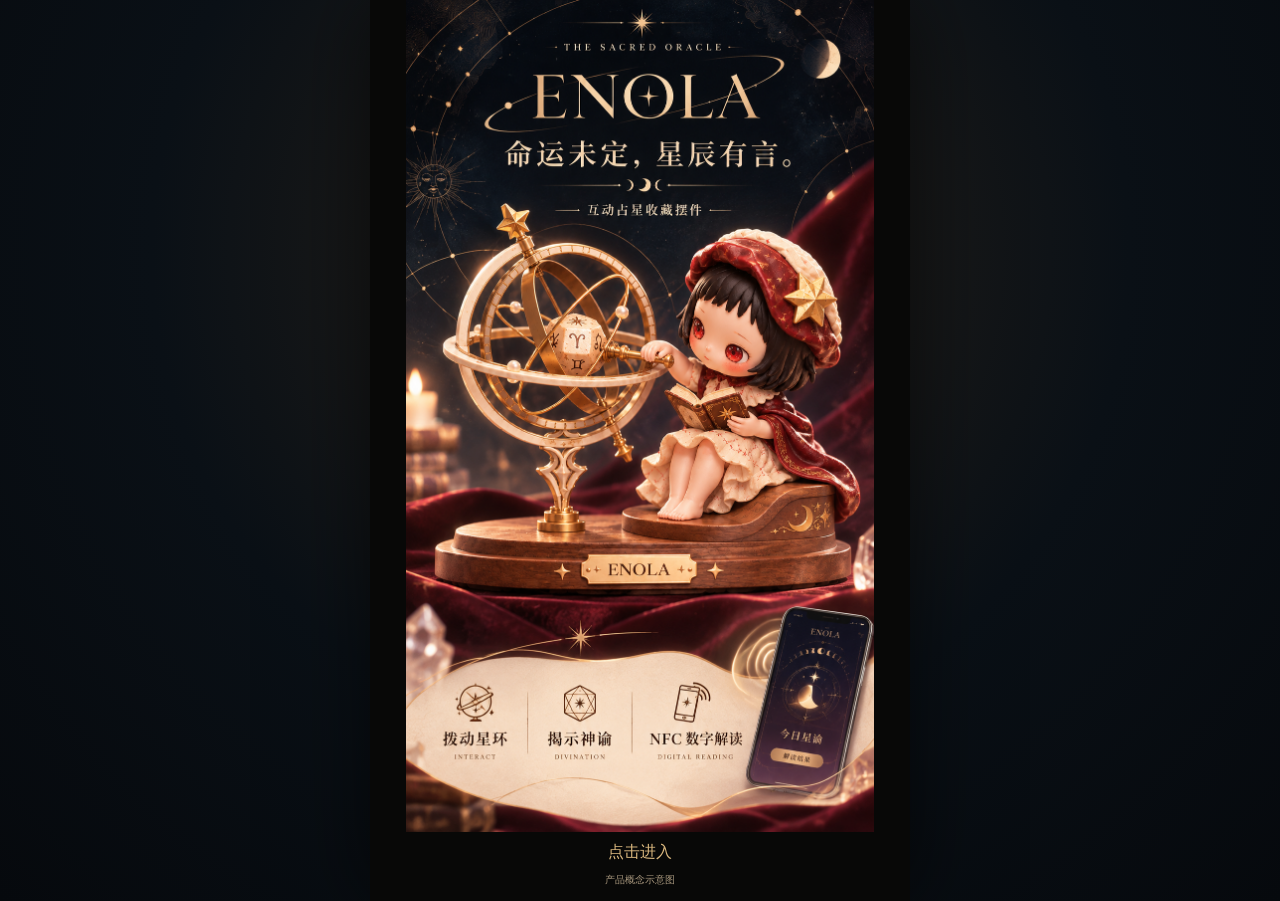
<file: index.html>
<!doctype html>
<html lang="zh-CN">
<head>
<meta charset="utf-8"><meta name="viewport" content="width=device-width,initial-scale=1,viewport-fit=cover">
<meta name="theme-color" content="#080d12"><meta name="description" content="ENOLA 神谕圣物。命运未定，星辰有言。">
<meta property="og:title" content="ENOLA · 神谕圣物"><meta property="og:description" content="拨动星环，触碰符文，揭示属于此刻的神谕。">
<title>ENOLA · 神谕圣物</title>
<style>
:root{color-scheme:dark;--gold:#d9b77e;--cream:#f0e2c8;--muted:#a9987e}*{box-sizing:border-box}html{min-height:100%;background:#070a0e}body{margin:0;min-height:100vh;background:radial-gradient(ellipse at 50% 28%,#29231c 0,#0a1016 54%,#06090d 100%);color:var(--cream);font-family:Georgia,"Noto Serif SC","Songti SC",serif;-webkit-font-smoothing:antialiased}.shell{width:min(100%,540px);min-height:100svh;margin:auto;padding:20px 15px calc(24px + env(safe-area-inset-bottom));position:relative;overflow:hidden;background:radial-gradient(ellipse at 50% 45%,#47372230,transparent 56%),#0a1015;box-shadow:0 0 80px #0009}.shell:before{content:"";position:absolute;inset:0;pointer-events:none;opacity:.38;background-image:radial-gradient(1px 1px at 12% 8%,#fff1ce 99%,transparent),radial-gradient(1px 1px at 82% 17%,#dcb77b 99%,transparent),radial-gradient(2px 2px at 51% 44%,#f5dbab 99%,transparent),radial-gradient(1px 1px at 22% 79%,#fff1ce 99%,transparent);background-size:270px 310px}.mast,.ritual,.foot{position:relative;z-index:1}.mast{text-align:center}.topline{display:flex;justify-content:space-between;color:#aa9069;font:8px Arial,sans-serif;letter-spacing:2px}.star{font-size:21px;color:var(--gold);margin:12px 0 4px;text-shadow:0 0 18px #e5bd7b77}.eyebrow{font-size:9px;letter-spacing:5px;color:#c6a875;margin:0 0 6px}.brand{font-size:clamp(54px,15vw,78px);font-weight:400;letter-spacing:9px;line-height:1;color:#efd5a9;margin:0 0 9px;text-shadow:0 4px 25px #d19c5628}.tagline{font-size:18px;letter-spacing:3px;margin:0 0 12px}.moon-rule{display:flex;justify-content:center;align-items:center;gap:13px;color:var(--gold)}.moon-rule i{font-style:normal}.moon-rule span{height:1px;width:43px;background:linear-gradient(90deg,transparent,#a98550)}.ritual{padding-top:17px}.section-label{text-align:center;color:#c7a979;font:9px Arial,sans-serif;letter-spacing:2px;margin:0 0 10px}.scene{position:relative;width:100%;aspect-ratio:1436/1161;border:1px solid #a98a5b88;border-radius:9px;overflow:hidden;background:#241a16;box-shadow:0 14px 35px #000b,0 0 0 5px #b8945010}.product{display:block;width:100%;height:100%;object-fit:cover;pointer-events:none;user-select:none}.veil{position:absolute;inset:0;pointer-events:none;background:linear-gradient(0deg,#090d12a6,transparent 25%,transparent 70%,#090d1230)}.dust{position:absolute;inset:0;pointer-events:none;opacity:.65;background-image:radial-gradient(circle at 13% 25%,#ffe4a7 0 1px,transparent 2px),radial-gradient(circle at 76% 16%,#fff1c8 0 1px,transparent 2px),radial-gradient(circle at 86% 74%,#e7bf7d 0 1px,transparent 2px);animation:twinkle 5s ease-in-out infinite alternate}.ring{position:absolute;left:33.8%;top:33.1%;width:46%;aspect-ratio:1;transform:translate(-50%,-50%);border-radius:50%;touch-action:none;cursor:grab;z-index:3;-webkit-tap-highlight-color:transparent;user-select:none}.ring:active{cursor:grabbing}.dial{width:100%;height:100%;display:block;overflow:visible;filter:drop-shadow(0 0 5px #e0b36b88)}#orbit,#ellipses{transform-origin:180px 180px;will-change:transform}.die{position:absolute;left:36.3%;top:33.2%;width:15%;aspect-ratio:1;transform:translate(-50%,-50%);border:0;border-radius:50%;background:transparent;z-index:4;opacity:0;pointer-events:none;cursor:pointer;transition:opacity .3s}.die:enabled{opacity:1;pointer-events:auto}.die span{display:block;width:100%;height:100%;border-radius:50%;background:radial-gradient(circle,#fff0c9 0,#e5b96d88 30%,#bc873d33 60%,transparent 73%);box-shadow:0 0 22px 8px #e8bf7b66;animation:pulse 1.5s ease-in-out infinite}.die:enabled:after{content:"✦";position:absolute;inset:0;display:grid;place-items:center;color:#fff0c9;font-size:20px;text-shadow:0 0 10px #d5a75e}.panel{display:flex;align-items:center;gap:12px;margin-top:13px;padding:13px 14px;border:1px solid #b18b5855;border-radius:7px;background:linear-gradient(120deg,#1b2429,#111820)}.state-icon{width:34px;height:34px;border:1px solid #b18b5877;border-radius:50%;display:grid;place-items:center;color:var(--gold);font-size:20px}.copy{flex:1}.state-label{font:8px Arial,sans-serif;letter-spacing:1.5px;color:#b89a6d;margin:0 0 5px}.state-message{font-size:14px;letter-spacing:1px;color:#f0e4d0;margin:0}.step{font-size:17px;color:#e2c18b}.step small{font-size:9px;color:#958066}.hint{display:flex;justify-content:center;align-items:center;gap:8px;margin:18px 0 8px;color:#b6a58c;font:9px Arial,sans-serif;letter-spacing:1px}.hint b{color:#c9a16b;font-weight:400}.line{width:18px;height:1px;background:#a4855355}.foot{text-align:center;color:#9e8969;font:8px Arial,sans-serif;letter-spacing:1.4px;padding-top:12px}.foot p{font:9px Arial,sans-serif;letter-spacing:.2px;color:#7f8790;margin:8px 0 0}.overlay{position:fixed;inset:0;z-index:20;overflow:auto;overscroll-behavior:contain;background:radial-gradient(ellipse at 50% 12%,#28363a,#0b1117 62%,#05090d);padding:20px 20px calc(24px + env(safe-area-inset-bottom));text-align:center;opacity:0;transition:opacity .3s}.overlay[hidden]{display:none}.overlay.show{opacity:1}.result{max-width:470px;margin:auto}.result-top{display:flex;justify-content:space-between;color:#b49a72;font:9px Arial,sans-serif;letter-spacing:1.5px}.result-kicker{margin:18px 0 12px;color:#e3c58e;letter-spacing:2px;font-size:14px}.card-scene{width:min(64vw,235px);aspect-ratio:340/540;margin:auto;perspective:1000px;filter:drop-shadow(0 14px 24px #000d)}.card{position:relative;width:100%;height:100%;transform-style:preserve-3d;transition:transform .9s cubic-bezier(.22,.7,.3,1)}.card.flip{transform:rotateY(180deg)}.face{position:absolute;inset:0;backface-visibility:hidden;-webkit-backface-visibility:hidden;border:1px solid #c1a16e;border-radius:3px;overflow:hidden}.face img{width:100%;height:100%;display:block}.front{transform:rotateY(180deg)}.reading{opacity:0;transform:translateY(12px);transition:all .6s}.reading.show{opacity:1;transform:none}.roman{margin:18px 0 3px;color:#a98b62;font-size:11px;letter-spacing:2px}.reading h2{margin:4px 0 7px;color:#f0d7ac;font-size:29px;font-weight:400;letter-spacing:7px}.verse{font-size:17px;letter-spacing:1px;color:#f3e6d1;margin:8px 0 14px}.orn{color:#d4ad70}.orn:before,.orn:after{content:"";display:inline-block;width:42px;height:1px;vertical-align:middle;margin:0 12px;background:linear-gradient(90deg,transparent,#b38e58)}.orn:after{transform:rotate(180deg)}.interpretation{max-width:320px;margin:12px auto 20px;color:#c8c0b3;font-size:13px;line-height:1.95}.again{border:1px solid #d4b17c;background:linear-gradient(100deg,#b88e5b,#e6c491);color:#1b1712;padding:13px 24px;min-width:220px;border-radius:3px;font:13px Georgia,serif;letter-spacing:2px;cursor:pointer}.again span{margin-left:12px;font-size:18px}.note{max-width:300px;margin:16px auto 0;color:#8e887d;font:10px/1.6 Arial,sans-serif}@keyframes twinkle{to{opacity:.28;transform:translateY(-2px)}}@keyframes pulse{50%{transform:scale(1.12);box-shadow:0 0 28px 12px #f0c97a9c}}@media(max-width:360px){.shell{padding-left:9px;padding-right:9px}.brand{font-size:52px}.tagline{font-size:16px}.hint{gap:5px;letter-spacing:0}}@media(prefers-reduced-motion:reduce){.dust,.die span{animation:none}.card,.overlay,.reading{transition-duration:.12s}}

[hidden]{display:none!important}
.shell{display:grid;align-content:center;padding:0;max-width:540px;background:#080807}.shell:before{display:none}
#start{display:grid;justify-items:center;gap:10px;padding:0 0 14px;background:none;color:var(--gold);border:0;cursor:pointer;font:inherit}
#start img{display:block;width:100%;max-height:calc(100svh - 68px);object-fit:contain}#start small{color:var(--muted);font-size:10px}
.chart{position:relative;aspect-ratio:720/1280;width:min(100%,calc((100svh - 54px)*.5625));margin:auto;background:url(frame.png) center/100% 100%}
.chart .ring{left:50%;top:55.7%;width:73%;overflow:hidden}
#orbit{position:absolute;inset:0;background:url(frame.png) 50% 59.69%/136.986% auto;mask-image:radial-gradient(circle,#000 66%,transparent 71%);transform-origin:center}
.chart .die{left:50%;top:55.7%;width:13%;min-width:44px}
.chart .die:enabled:after{content:none}.chart .die:enabled{box-shadow:0 0 22px #f0c97a66}
#stateMessage{text-align:center;margin:0;padding:10px;color:var(--gold)}
.chart.is-intro #orbit{animation:align-stars 1.65s cubic-bezier(.18,.7,.24,1)}
@keyframes align-stars{from{transform:rotate(-65deg)}to{transform:rotate(0)}}
.chart-title{position:absolute;z-index:1;left:37.5%;top:19.35%;width:24.5%;height:4.55%;display:grid;place-items:center;pointer-events:none;color:#eee0bb;font-family:Georgia,serif;font-size:clamp(14px,4.8cqw,30px);font-weight:400;letter-spacing:.15em;background:url(frame.png) 49.67% 25.2%/408.163% auto;text-shadow:0 0 7px #d8bc74aa}
.chart{container-type:inline-size}


.chart .ring:focus-visible,.chart .die:focus-visible{outline:1px solid #eed49b59;outline-offset:2px;box-shadow:0 0 9px #eec88130}
.chart .ring:focus:not(:focus-visible),.chart .die:focus:not(:focus-visible){outline:none}
.chart[data-turning] .ring{box-shadow:0 0 10px #dfba6540,inset 0 0 7px #dfba6526}
.chart .sparkles{display:none;position:absolute;inset:0;pointer-events:none}
.chart[data-turning] .sparkles{display:block}
.sparkles i{position:absolute;left:var(--x);top:var(--y);width:var(--s);aspect-ratio:1;background:radial-gradient(circle,#fffadc 2%,#ffe497a0 15%,transparent 60%);animation:star-flicker var(--t) ease-in-out var(--d) infinite;transform:translate(-50%,-50%);filter:drop-shadow(0 0 4px #ffca65)}
.sparkles i::before,.sparkles i::after{content:"";position:absolute;inset:0;background:linear-gradient(90deg,transparent,#fff3bb 50%,transparent);clip-path:polygon(0 50%,44% 45%,50% 0,56% 45%,100% 50%,56% 55%,50% 100%,44% 55%)}
.sparkles i::after{transform:rotate(45deg) scale(.55);opacity:.65}
@keyframes star-flicker{0%,100%{opacity:.08;transform:translate(-50%,-50%) scale(.32)}46%{opacity:1;transform:translate(-50%,-50%) scale(1.22)}}
@media(prefers-reduced-motion:reduce){.sparkles i{animation:none;opacity:.6}}
</style></head><body><audio id="backgroundMusic" src="music.m4a" autoplay loop preload="auto"></audio><main class="shell">
<button type="button" id="start"><img src="cover.png" alt="ENOLA 星辰神谕收藏摆件"><span>点击进入</span><small>产品概念示意图</small></button>
<section id="stage" hidden><div class="chart"><span class="chart-title">ENOLA</span>
<div id="ring" class="ring" role="slider" tabindex="0" aria-label="拨动星环" aria-valuemin="0" aria-valuemax="359"><div id="orbit"></div><span class="sparkles" aria-hidden="true"><i style="--x:50%;--y:5%;--s:24px;--t:900ms;--d:-0ms"></i><i style="--x:76%;--y:14%;--s:33px;--t:1037ms;--d:-193ms"></i><i style="--x:90%;--y:34%;--s:20px;--t:1174ms;--d:-386ms"></i><i style="--x:94%;--y:57%;--s:29px;--t:1311ms;--d:-579ms"></i><i style="--x:79%;--y:81%;--s:35px;--t:1448ms;--d:-772ms"></i><i style="--x:56%;--y:94%;--s:20px;--t:1585ms;--d:-965ms"></i><i style="--x:30%;--y:87%;--s:29px;--t:1022ms;--d:-1158ms"></i><i style="--x:13%;--y:72%;--s:22px;--t:1159ms;--d:-101ms"></i><i style="--x:7%;--y:44%;--s:32px;--t:1296ms;--d:-294ms"></i><i style="--x:23%;--y:17%;--s:22px;--t:1433ms;--d:-487ms"></i><i style="--x:67%;--y:89%;--s:15px;--t:1570ms;--d:-680ms"></i><i style="--x:85%;--y:69%;--s:15px;--t:1007ms;--d:-873ms"></i><i style="--x:12%;--y:56%;--s:16px;--t:1144ms;--d:-1066ms"></i><i style="--x:40%;--y:9%;--s:16px;--t:1281ms;--d:-9ms"></i></span></div>
<button id="die" class="die" aria-label="触碰中央八芒星，揭示神谕" disabled></button>
</div><span id="stateLabel" hidden></span><span id="stateIcon" hidden></span><p id="stateMessage" aria-live="polite"></p></section>
</main><div class="overlay" id="overlay" role="dialog" aria-modal="true" aria-labelledby="resultTitle" aria-hidden="true" hidden>
 <div class="result"><div class="result-top"><span>ENOLA · ORACLE READING</span><span id="counter">01 / 18</span></div>
 <p class="result-kicker">星辰已为你留下讯息</p>
 <div class="card-scene"><div class="card" id="card"><div class="face back"><img id="backImage" alt="神谕卡背面"></div><div class="face front"><img id="cardImage" alt="神谕卡正面"></div></div></div>
 <section class="reading" id="reading"><p class="roman" id="roman"></p><h2 id="resultTitle">星启</h2><p class="verse" id="verse"></p><div class="orn">✦</div><p class="interpretation" id="interpretation"></p><button class="again" id="again">再次聆听神谕</button></section>
 <p class="note">每张神谕是一份灵感与温柔提醒，并非对未来的事实预测。</p></div>
</div>
<script>
(function(){
'use strict';
var cards=[{"roman":"I","name":"星启","en":"THE AWAKENING","verse":"微光已至，旅程将启。","text":"有些新的开始，不需要等待万事俱备。今天可以试着迈出很小的一步，让行动带你看见下一段路。","symbol":"star","image":"cards/I.webp"},{"roman":"II","name":"月隐","en":"THE VEIL","verse":"看不清的，也不必急于看清。","text":"此刻尚未明朗的事情，不一定需要立刻得到答案。给自己一些观察和等待的空间。","symbol":"moon","image":"cards/II.webp"},{"roman":"III","name":"回响","en":"THE ECHO","verse":"真诚的声音，终会留下回响。","text":"有些心意需要被表达，而不是一直等待对方猜测。试着说出你真正关心的事情。","symbol":"echo","image":"cards/III.webp"},{"roman":"IV","name":"逆行","en":"THE RETREAT","verse":"停顿，也是一种前进。","text":"如果事情没有按预期发展，不妨重新检查方向。暂时放慢速度，也可以是一种有意识的选择。","symbol":"pause","image":"cards/IV.webp"},{"roman":"V","name":"转轨","en":"THE TURNING","verse":"当轨道改变，新的星空便会出现。","text":"变化不一定意味着失去控制。你可以从眼前的选择开始，寻找更适合自己的节奏。","symbol":"orbit","image":"cards/V.webp"},{"roman":"VI","name":"归航","en":"THE HOMECOMING","verse":"星辰依旧，允许自己暂时停靠。","text":"不必一直向前证明什么。留一点时间照顾自己的感受，恢复能量之后再决定下一步。","symbol":"home","image":"cards/VI.webp"},{"roman":"VII","name":"星种","en":"THE SEED","verse":"星光埋入黑夜，终会生根。","text":"不必急于看见成果。选择一件值得长期投入的小事，从今天开始认真培育。","image":"cards/VII.webp"},{"roman":"VIII","name":"潮汐","en":"THE TIDE","verse":"潮水有期，万物有时。","text":"当精力与情绪发生起伏，试着调整自己的节奏。不必要求每天都有同样的表现。","image":"cards/VIII.webp"},{"roman":"IX","name":"守望","en":"THE GUARDIAN","verse":"总有一束光，为你守候。","text":"想想那些一直支持你的人，也允许自己主动寻求帮助。你不必独自承担所有事情。","image":"cards/IX.webp"},{"roman":"X","name":"迷途","en":"THE WANDERER","verse":"失去方向时，星空依然辽阔。","text":"暂时不知道下一步怎么走，可以先排除不适合自己的方向。探索本身也有意义。","image":"cards/X.webp"},{"roman":"XI","name":"破茧","en":"THE EMERGENCE","verse":"裂缝之处，新生悄然发生。","text":"改变可能伴随不适。试着放下一个已经不适合你的旧习惯，为新的可能腾出空间。","image":"cards/XI.webp"},{"roman":"XII","name":"盟约","en":"THE BOND","verse":"两颗星辰，相望而不相困。","text":"重要的关系需要理解，也需要边界。试着坦诚表达期待，同时尊重彼此的独立。","image":"cards/XII.webp"},{"roman":"XIII","name":"余烬","en":"THE EMBER","verse":"灰烬深处，仍藏着未熄的光。","text":"如果最近经历挫折，不必急着重新振作。先找回一件还能带给你力量的小事。","image":"cards/XIII.webp"},{"roman":"XIV","name":"镜湖","en":"THE MIRROR","verse":"水面映照的，不止星辰。","text":"遇到令你强烈在意的事情时，先分清事实与自己的感受，再决定如何回应。","image":"cards/XIV.webp"},{"roman":"XV","name":"织梦","en":"THE WEAVER","verse":"命运的丝线，也握在你手中。","text":"让想法逐渐成为现实，需要持续的小行动。今天可以完成其中最简单的一步。","image":"cards/XV.webp"},{"roman":"XVI","name":"边界","en":"THE THRESHOLD","verse":"每一扇门，都有自己的开启时刻。","text":"面对新的机会，先确认自己的意愿和承受能力。说“不”有时也是保护重要选择的方式。","image":"cards/XVI.webp"},{"roman":"XVII","name":"降临","en":"THE ARRIVAL","verse":"当星辰落下，答案开始有了形状。","text":"留意眼前已经发生的变化，而不只是等待理想中的结果。机会可能需要你主动回应。","image":"cards/XVII.webp"},{"roman":"XVIII","name":"长明","en":"THE EVERLIGHT","verse":"星光不必耀眼，也能照亮长夜。","text":"找到让你保持稳定的小习惯，认真照顾自己的生活。持久的力量往往来自日常积累。","image":"cards/XVIII.webp"}];
function $(id){return document.getElementById(id)}
var ring=$('ring'),orbit=$('orbit'),ellipses=$('ellipses'),die=$('die'),overlay=$('overlay'),card=$('card'),reading=$('reading'),again=$('again');
var mode='idle',angle=0,velocity=0,lastA=0,lastT=0,total=0,pointer=null,selected=-1,raf=0,rafT=0,timers=[],reduce=window.matchMedia('(prefers-reduced-motion: reduce)').matches;

function state(m){mode=m;ring.parentElement.toggleAttribute('data-turning',m==='drag'||m==='spin');if(m!=='drag'&&m!=='spin')turnSound();die.disabled=m!=='ready';var map={idle:['STEP 01 / TURN THE ORBIT','用指尖拨动金色星环','✧','01'],drag:['STEP 01 / TURN THE ORBIT','星轨正在回应你的指尖','☽','01'],spin:['STEP 02 / THE ORBIT IS TURNING','等待星辰停稳…','✺','02'],ready:['STEP 02 / TOUCH THE RUNE','轻触中央八芒星','✦','02']};if(map[m]){$('stateLabel').textContent=map[m][0];$('stateMessage').textContent=map[m][1];$('stateIcon').textContent=map[m][2];}}
function delta(v){return((v+180)%360+360)%360-180}
let soundContext, grindGain, grindFilter, soundAngle=0, soundTime=0;
function unlockTurnSound(){
  const Audio = window.AudioContext || window.webkitAudioContext;
  if(!Audio)return;
  if(!soundContext){
    soundContext=new Audio();
    const length=soundContext.sampleRate*4;
    const noise=soundContext.createBuffer(1,length,soundContext.sampleRate);
    const samples=noise.getChannelData(0);
    let grain=0;
    for(let i=0;i<length;i++){
      grain=.78*grain+.22*(Math.random()*2-1);
      samples[i]=grain*(.65+.24*Math.sin(2*Math.PI*i/length*8)+.11*Math.sin(2*Math.PI*i/length*21));
    }
    const stone=soundContext.createBufferSource();
    stone.buffer=noise;
    stone.loop=true;
    grindFilter=soundContext.createBiquadFilter();
    grindFilter.type='bandpass';
    grindFilter.frequency.value=280;
    grindFilter.Q.value=.72;
    grindGain=soundContext.createGain();
    grindGain.gain.value=0;
    stone.connect(grindFilter).connect(grindGain).connect(soundContext.destination);
    stone.start();
  }
  if(soundContext.state==='suspended')soundContext.resume().catch(()=>{});
}
function turnSound(){
  if(!grindGain)return;
  const now=soundContext.currentTime;
  const turning=mode==='drag'||mode==='spin';
  const speed=turning?Math.min(1,Math.abs(angle-soundAngle)/Math.max(.016,now-soundTime)/480):0;
  soundAngle=angle;
  soundTime=now;
  grindFilter.frequency.setTargetAtTime(230+speed*115,now,.15);
  grindGain.gain.setTargetAtTime(speed*.48,now,.085);
  if(mode==='drag'&&speed)grindGain.gain.setTargetAtTime(0,now+.14,.085);
}
function draw(){turnSound();orbit.style.rotate=angle+'deg';ring.setAttribute('aria-valuenow',String((Math.round(angle)%360+360)%360))}
function point(e){var b=ring.getBoundingClientRect();return Math.atan2(e.clientY-b.top-b.height/2,e.clientX-b.left-b.width/2)*180/Math.PI}
function stop(){cancelAnimationFrame(raf);raf=0;rafT=0}
function choose(){selected=Math.floor(Math.random()*cards.length)}
function ready(){stop();state('ready')}
function frame(t){if(mode!=='spin')return;var dt=rafT?Math.min(45,t-rafT):16;rafT=t;angle+=velocity*dt;velocity*=Math.pow(.925,dt/16);draw();if(Math.abs(velocity)<.013){ready();return}raf=requestAnimationFrame(frame)}
ring.addEventListener('pointerdown',function(e){if(mode!=='idle'&&mode!=='ready')return;if(e.button!==undefined&&e.button!==0)return;var b=ring.getBoundingClientRect(),r=Math.hypot(e.clientX-b.left-b.width/2,e.clientY-b.top-b.height/2)/b.width;if(r<.22||r>.50)return;e.preventDefault();unlockTurnSound();soundAngle=angle;stop();pointer=e.pointerId;ring.setPointerCapture(e.pointerId);lastA=point(e);lastT=performance.now();total=0;velocity=0;state('drag')});
ring.addEventListener('pointermove',function(e){if(mode!=='drag'||e.pointerId!==pointer)return;e.preventDefault();var a=point(e),t=performance.now(),dt=Math.max(1,t-lastT),d=delta(a-lastA);if(Math.abs(d)<90){angle+=d;total+=Math.abs(d);velocity=velocity*.45+(d/dt)*.55;draw()}lastA=a;lastT=t});
ring.addEventListener('pointerup',function(e){if(mode!=='drag'||e.pointerId!==pointer)return;try{ring.releasePointerCapture(e.pointerId)}catch(_){}pointer=null;if(total<9){state('idle');return}velocity=Math.sign(velocity||1)*Math.max(reduce?.12:.22,Math.min(Math.abs(velocity),1.15));state('spin');raf=requestAnimationFrame(frame)});
ring.addEventListener('pointercancel',function(){pointer=null;stop();state('idle')});
ring.addEventListener('keydown',function(e){if(['ArrowLeft','ArrowRight','Enter',' '].indexOf(e.key)<0)return;e.preventDefault();if(mode!=='idle'&&mode!=='ready')return;angle+=e.key==='ArrowLeft'?-43:43;draw();ready()});
function later(fn,ms){timers.push(setTimeout(fn,ms))}
function clearTimers(){timers.forEach(clearTimeout);timers=[]}
function svgCard(c,index){
var symbols={
star:'<path d="M170 95 L190 165 L260 170 L190 190 L170 260 L150 190 L80 170 L150 150Z"/><circle cx="170" cy="178" r="9" fill="#e7c78f"/>',
moon:'<path d="M205 95 C120 110 110 235 205 255 C150 215 155 145 205 95Z"/><circle cx="228" cy="120" r="4" fill="#e7c78f"/>',
echo:'<circle cx="170" cy="170" r="35"/><circle cx="170" cy="170" r="62" stroke-dasharray="3 8"/><path d="M100 170 Q135 120 170 170 T240 170 M100 200 Q135 150 170 200 T240 200"/>',
pause:'<path d="M125 115 L155 115 L155 225 L125 225Z M185 115 L215 115 L215 225 L185 225Z"/><circle cx="170" cy="170" r="100" stroke-dasharray="4 9"/>',
orbit:'<ellipse cx="170" cy="170" rx="100" ry="42" transform="rotate(-35 170 170)"/><ellipse cx="170" cy="170" rx="100" ry="42" transform="rotate(35 170 170)"/><circle cx="170" cy="170" r="12" fill="#e7c78f"/>',
home:'<path d="M95 175 L170 105 L245 175 M115 160 V240 H225 V160 M150 240 V190 H190 V240"/><circle cx="170" cy="92" r="10" fill="#e7c78f"/>'
};
var stars='';for(var i=0;i<24;i++){var x=48+(i*47%244),y=70+(i*71%365);stars+='<circle cx="'+x+'" cy="'+y+'" r="'+(i%4===0?2.2:1.1)+'" fill="#d9bd8a" opacity=".8"/>'}
var art='<svg xmlns="http://www.w3.org/2000/svg" viewBox="0 0 340 540"><rect width="340" height="540" fill="#111316"/><rect x="12" y="12" width="316" height="516" fill="none" stroke="#b99a68" stroke-width="1.5"/><rect x="20" y="20" width="300" height="500" fill="none" stroke="#6f5939" stroke-width=".7"/>'+stars+'<g fill="none" stroke="#b99a68" stroke-width="1.2"><path d="M32 65 Q55 20 95 38 Q72 54 53 82 M308 65 Q285 20 245 38 Q268 54 287 82 M32 475 Q55 520 95 502 Q72 486 53 458 M308 475 Q285 520 245 502 Q268 486 287 458"/><circle cx="170" cy="190" r="112" opacity=".5"/><circle cx="170" cy="190" r="92" stroke-dasharray="2 7"/><path d="M170 58 V322 M38 190 H302" opacity=".4"/></g><g stroke="#e1c28d" stroke-width="2" fill="none" stroke-linejoin="round">'+symbols[c.symbol]+'</g><text x="170" y="385" text-anchor="middle" fill="#e7d4b0" font-family="Georgia,serif" font-size="28" letter-spacing="5">'+c.name+'</text><text x="170" y="412" text-anchor="middle" fill="#b69a6c" font-family="Georgia,serif" font-size="9" letter-spacing="2">'+c.en+'</text><path d="M75 438 H265" stroke="#8e744d"/><text x="170" y="463" text-anchor="middle" fill="#e0c99e" font-family="serif" font-size="11">'+c.roman+'  ·  ENOLA ORACLE</text><text x="170" y="500" text-anchor="middle" fill="#a78b5e" font-family="serif" font-size="8" letter-spacing="3">THE SACRED ORACLE</text></svg>';
return 'data:image/svg+xml;charset=utf-8,'+encodeURIComponent(art)
}
function cardBack(){var s='<svg xmlns="http://www.w3.org/2000/svg" viewBox="0 0 340 540"><rect width="340" height="540" fill="#111316"/><rect x="12" y="12" width="316" height="516" fill="none" stroke="#b99a68" stroke-width="2"/><rect x="24" y="24" width="292" height="492" fill="none" stroke="#6f5939"/><circle cx="170" cy="270" r="104" fill="none" stroke="#b99a68"/><circle cx="170" cy="270" r="83" fill="none" stroke="#b99a68" stroke-dasharray="2 7"/><path d="M170 150 L194 246 L290 270 L194 294 L170 390 L146 294 L50 270 L146 246Z" fill="none" stroke="#e3c38d" stroke-width="2"/><text x="170" y="65" text-anchor="middle" fill="#e5cea3" font-family="Georgia" font-size="17" letter-spacing="6">ENOLA</text><text x="170" y="470" text-anchor="middle" fill="#b99a68" font-family="Georgia" font-size="10" letter-spacing="4">THE SACRED ORACLE</text></svg>';return 'data:image/svg+xml;charset=utf-8,'+encodeURIComponent(s)}
$('backImage').src=cardBack();
function reveal(){if(mode!=='ready')return;choose();state('reveal');var c=cards[selected];$('counter').textContent=('0'+(selected+1)).slice(-2)+' / '+cards.length;$('cardImage').src=c.image||svgCard(c,selected);$('cardImage').alt=c.name+'：ENOLA原创神谕卡';$('roman').textContent=c.roman+' · '+c.en;$('resultTitle').textContent=c.name;$('verse').textContent=c.verse;$('interpretation').textContent=c.text;card.classList.remove('flip');reading.classList.remove('show');overlay.hidden=false;overlay.setAttribute('aria-hidden','false');requestAnimationFrame(function(){overlay.classList.add('show')});later(function(){card.classList.add('flip')},reduce?80:420);later(function(){reading.classList.add('show');again.focus({preventScroll:true})},reduce?280:1400);document.body.style.overflow='hidden'}
function reset(){clearTimers();overlay.classList.remove('show');document.body.style.overflow='';setTimeout(function(){overlay.hidden=true;overlay.setAttribute('aria-hidden','true');card.classList.remove('flip');reading.classList.remove('show')},300);selected=-1;angle=0;velocity=0;draw();state('idle');ring.focus({preventScroll:true})}
const start=$('start'), stage=$('stage'), chart=ring.parentElement;
const music=$('backgroundMusic');
function playMusic(){if(music.paused)music.play().catch(()=>{})}
playMusic();
start.onclick=()=>{
  playMusic();
  start.hidden=true;
  stage.hidden=false;
  if(reduce){ring.focus({preventScroll:true});return}
  stage.inert=true;
  chart.classList.add('is-intro');
  $('stateMessage').textContent='星轨正在对齐';
  orbit.addEventListener('animationend',()=>{
    chart.classList.remove('is-intro');
    stage.inert=false;
    state('idle');
    ring.focus({preventScroll:true});
  },{once:true});
};
die.addEventListener('click',reveal);again.addEventListener('click',reset);draw();state('idle');
})();
</script>
</body></html>
</file>
